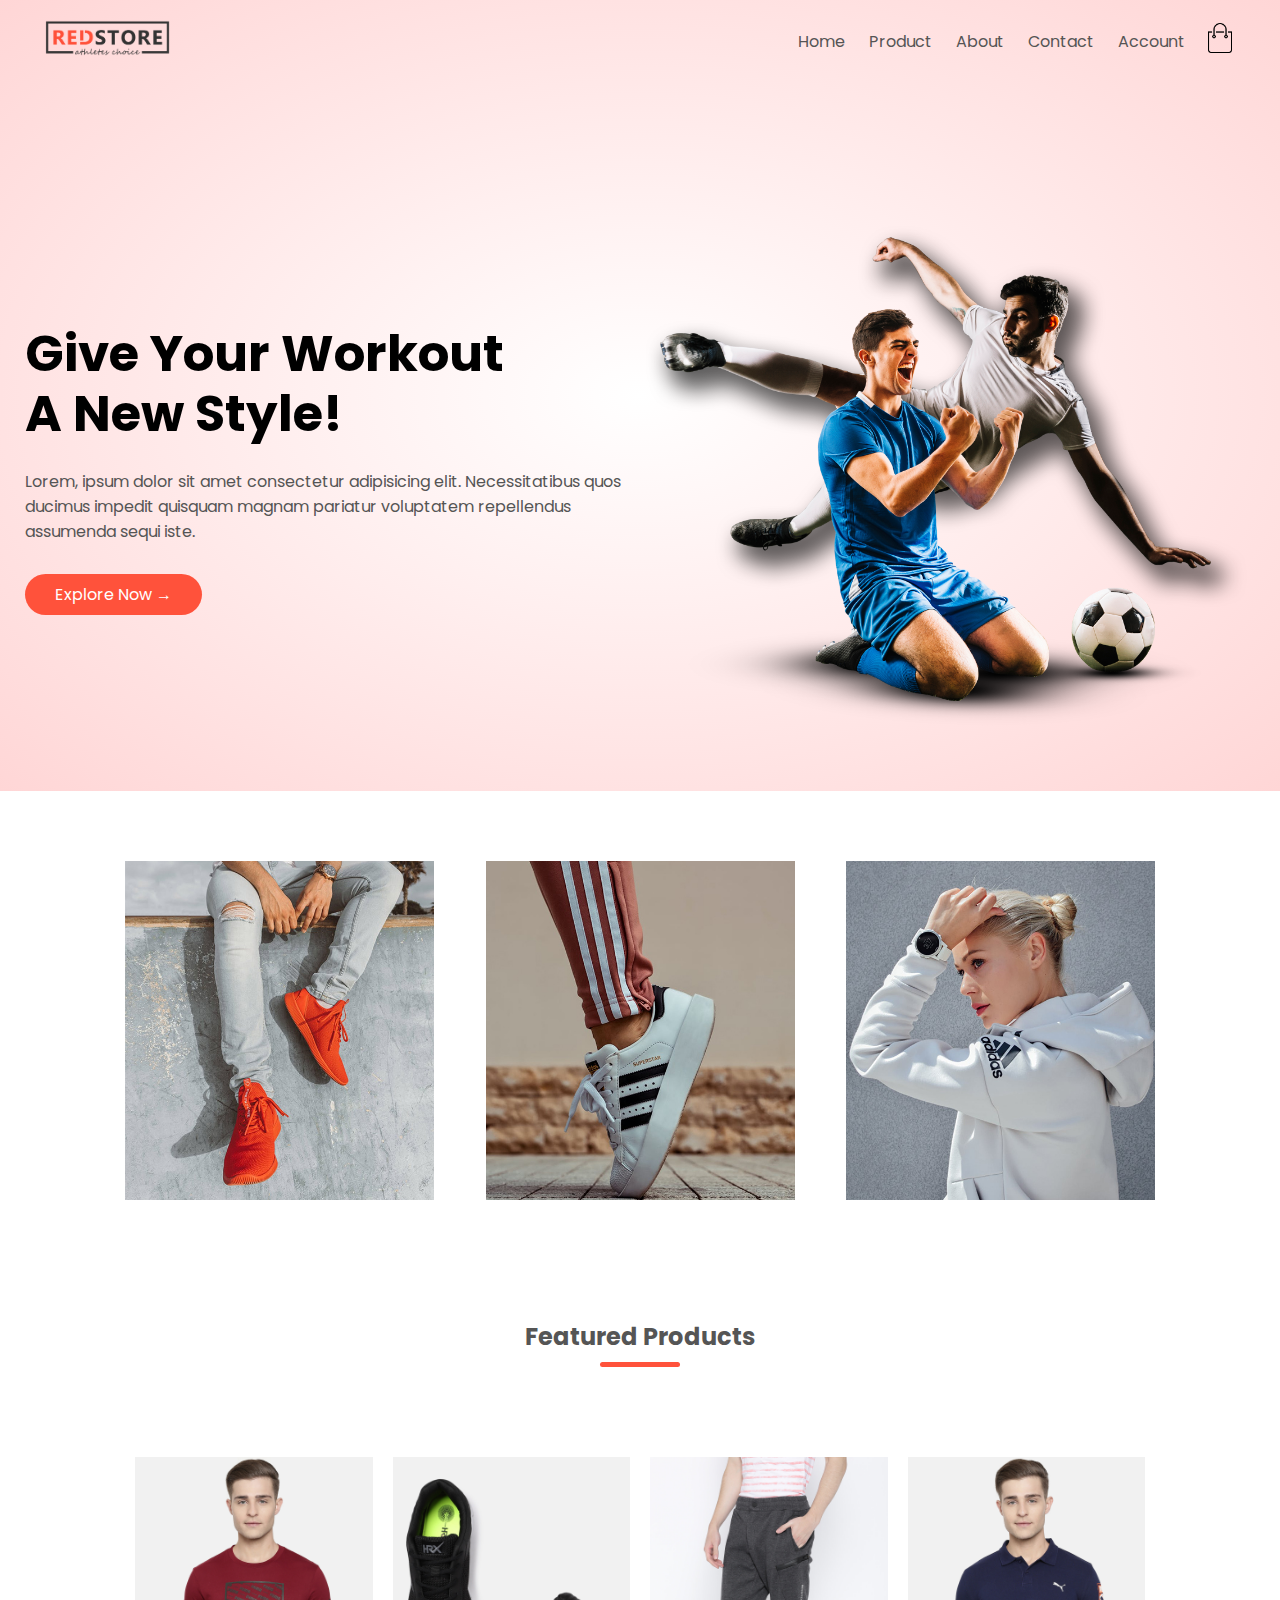
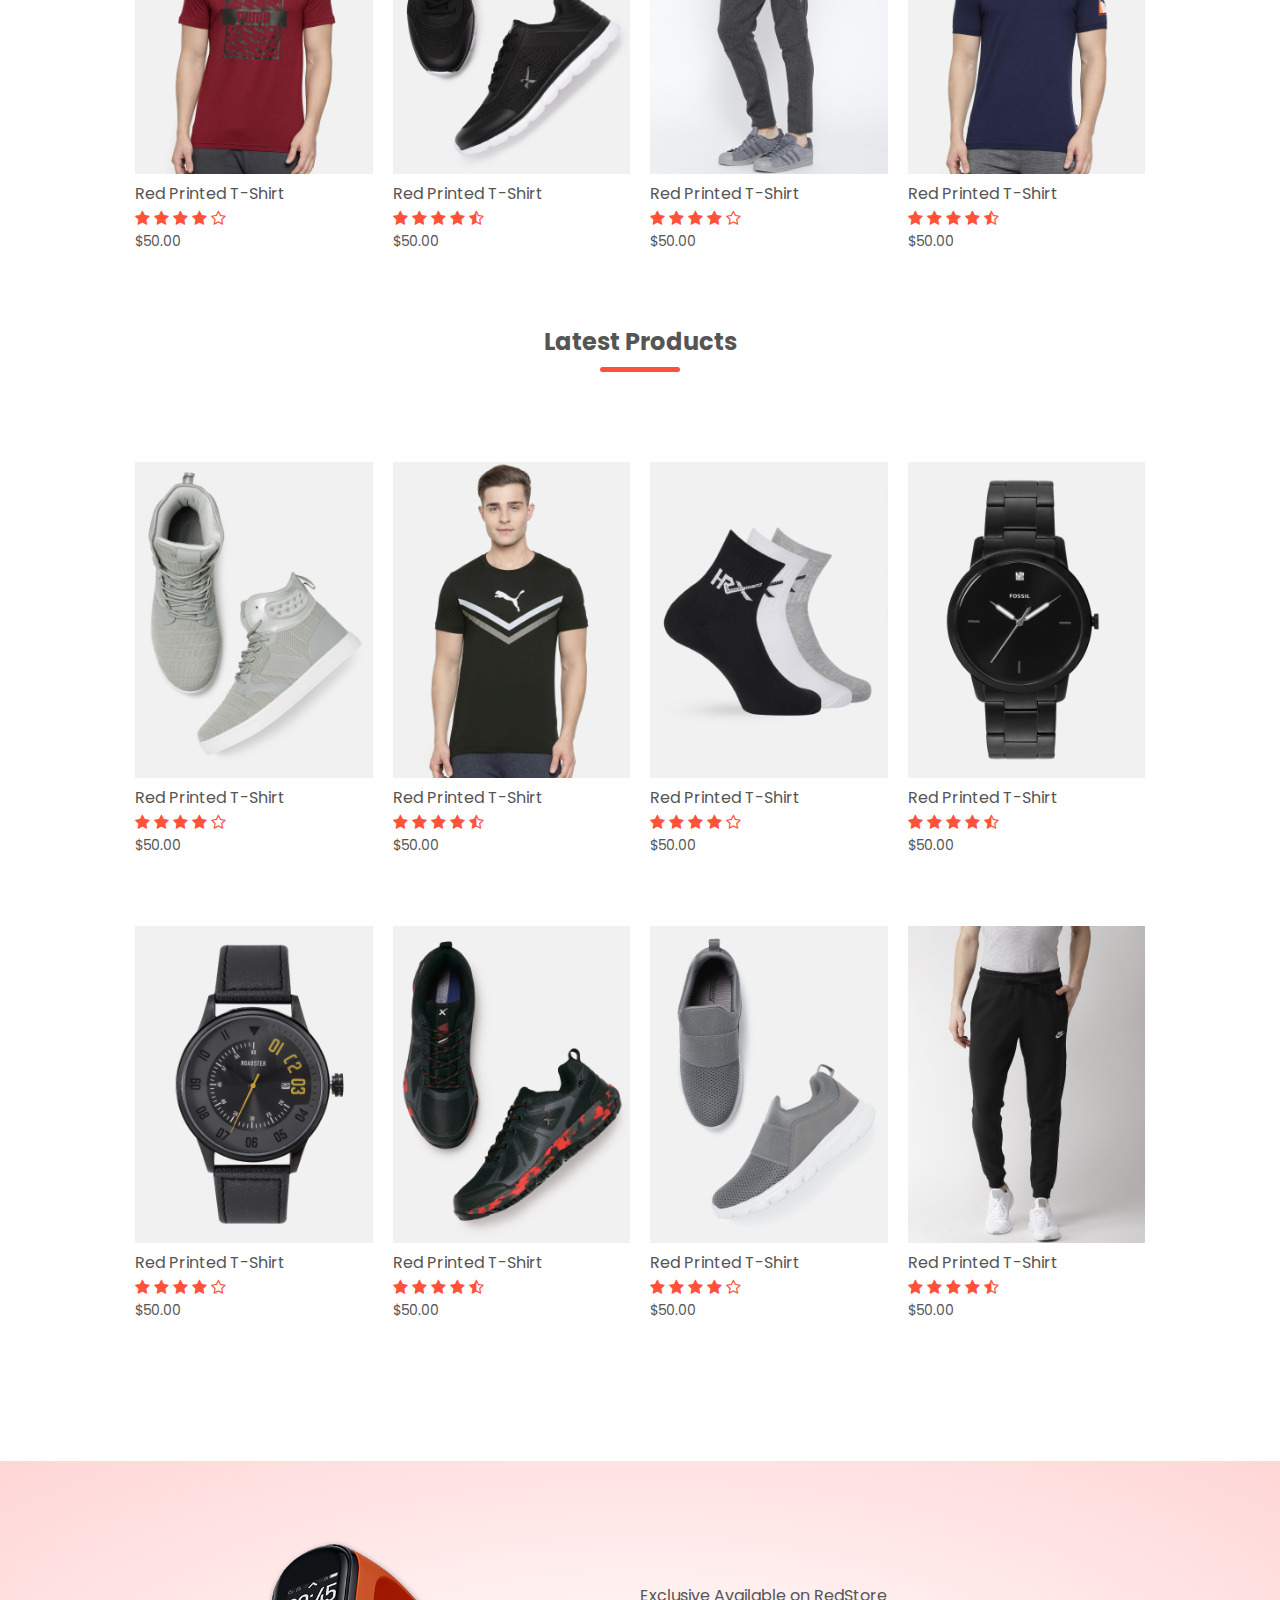
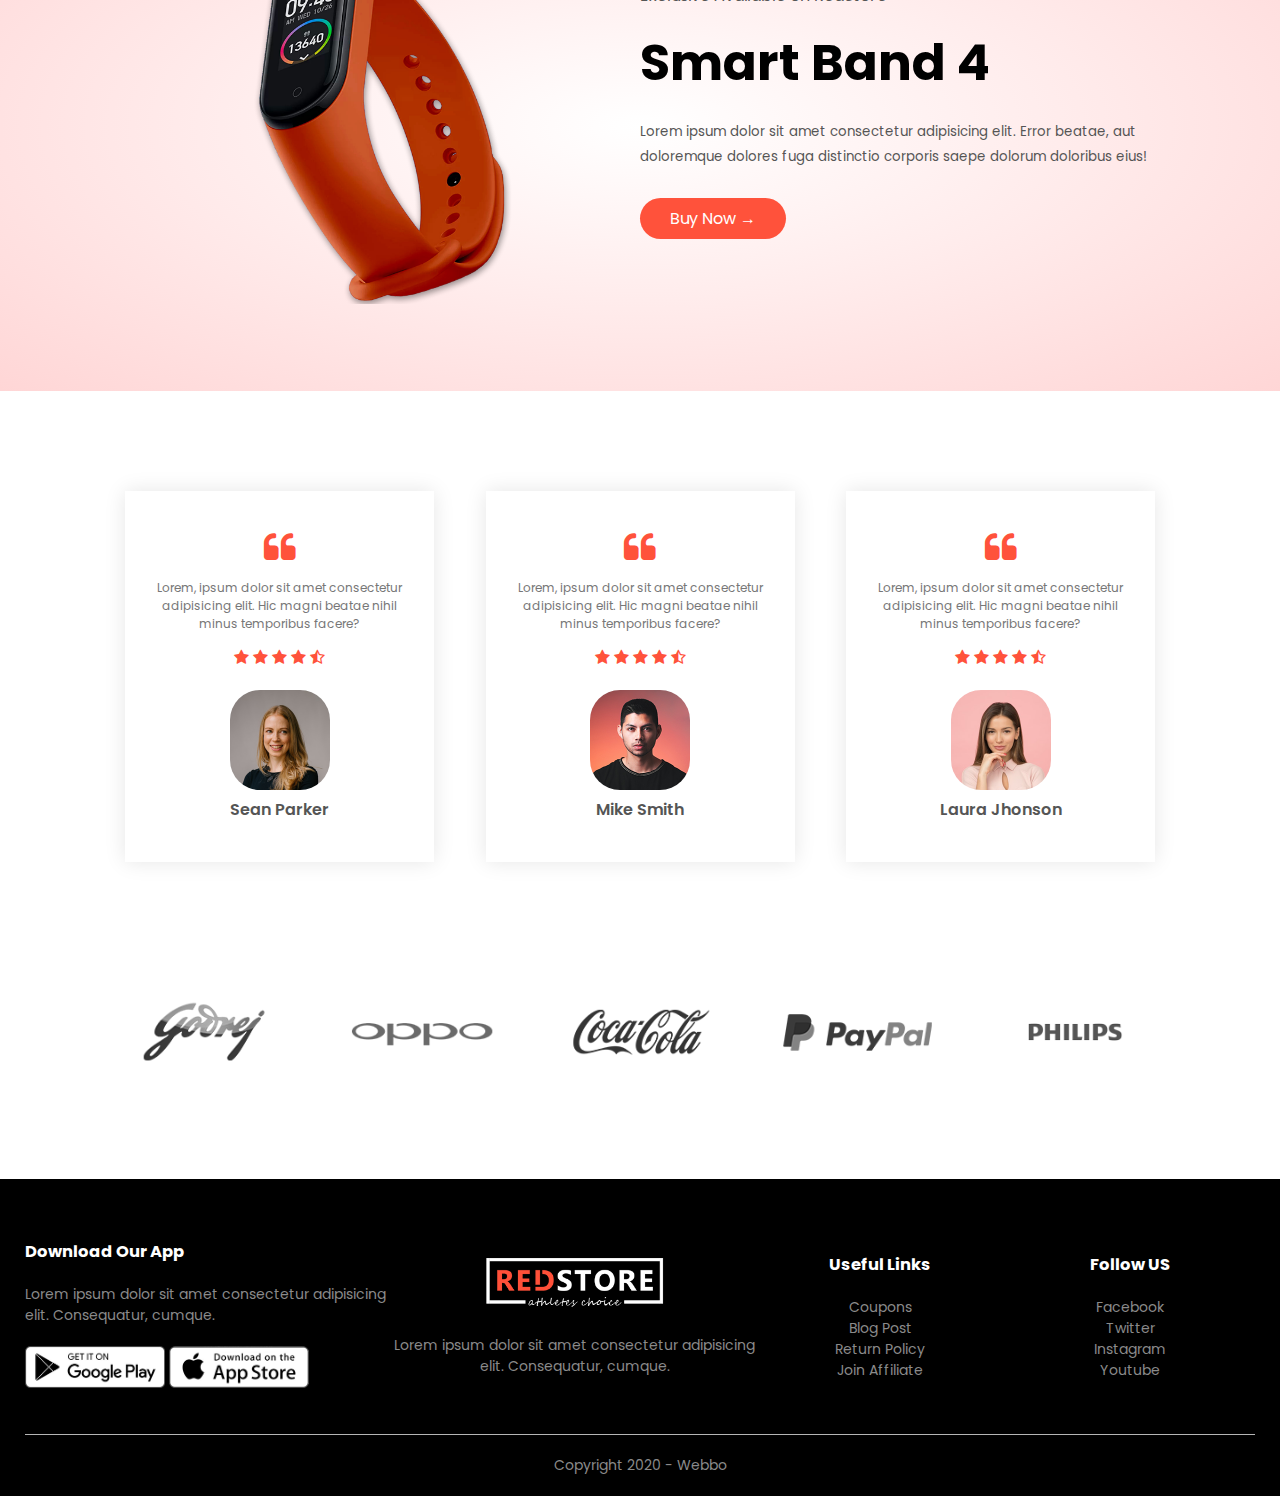
<file: index.html>
<!DOCTYPE html>
<html lang="en">
<head>
    <meta charset="UTF-8">
    <meta http-equiv="X-UA-Compatible" content="IE=edge">
    <meta name="viewport" content="width=device-width, initial-scale=1.0">
    <title>RedStore | Ecommerce Website Design</title>
    <link rel="stylesheet" href="style.css">
    <link rel="preconnect" href="https://fonts.googleapis.com">
<link rel="preconnect" href="https://fonts.gstatic.com" crossorigin>
<link rel="preconnect" href="https://fonts.googleapis.com">
<link rel="preconnect" href="https://fonts.gstatic.com" crossorigin>
<link href="https://fonts.googleapis.com/css2?family=Poppins:wght@300;400;500;600;700&display=swap" rel="stylesheet">
<link rel="stylesheet" href="https://stackpath.bootstrapcdn.com/font-awesome/4.7.0/css/font-awesome.min.css">
</head>
<body>
    <div class="header">

    
    <div class="container">
        
            <div class="navbar">
                <div class="logo">
                  <a href="index.html"> <img src="images/logo.png" width="125px"> </a> 
                </div>
                <nav>
                    <ul id="MenuItems">
                     <li><a href="index.html">Home</a></li>
                     <li><a href="product.html">Product</a></li>
                     <li><a href="">About</a></li>
                     <li><a href="">Contact</a></li>
                     <li><a href="account.html">Account</a></li>
                    </ul>
                </nav>
               <a href="cart.html"> <img src="images/cart.png" alt="" width="30px" height="30px"> </a>
                <img src="images/menu.png" class="menu-icon" onclick="menutoggle()">
            </div>
          
        <div class="row">
            <div class="col-2">
             <h1>Give Your Workout <br> A New Style!</h1>
             <p>Lorem, ipsum dolor sit amet consectetur adipisicing elit. Necessitatibus quos ducimus impedit quisquam magnam pariatur voluptatem repellendus assumenda sequi iste.</p>
             <a href="" class="btn">Explore Now &#8594</a>
            </div>
            <div class="col-2">
             <img src="images/image1.png" alt="">
            </div>
        </div>
    </div>
    
</div> 
<!-- ---------featured categories---------- -->
<div class="categories">
    <div class="small-container">
    <div class="row">
        <div class="col-3">
            <img src="images/category-1.jpg" alt="">
        </div>
        <div class="col-3">
            <img src="images/category-2.jpg" alt="">
        </div>
        <div class="col-3">
            <img src="images/category-3.jpg" alt="">
        </div>
    </div>
</div>
</div>
<!-- ----------featured products------ -->
<div class="small-container">
    <h2 class="title">Featured Products</h2>
    <div class="row">
        <div class="col-4">
           <a href="product -detail.html"> <img src="images/product-1.jpg" alt=""></a>
            <h4>Red Printed T-Shirt</h4>
            <div class="rating">
              <i class="fa fa-star"></i>
              <i class="fa fa-star"></i>
              <i class="fa fa-star"></i>
              <i class="fa fa-star"></i>
              <i class="fa fa-star-o"></i>
            </div>
            <p>$50.00</p>
        </div>
        <div class="col-4">
            <img src="images/product-2.jpg" alt="">
            <h4>Red Printed T-Shirt</h4>
            <div class="rating">
              <i class="fa fa-star"></i>
              <i class="fa fa-star"></i>
              <i class="fa fa-star"></i>
              <i class="fa fa-star"></i>
              <i class="fa fa-star-half-o"></i>
            </div>
            <p>$50.00</p>
        </div>
        <div class="col-4">
            <img src="images/product-3.jpg" alt="">
            <h4>Red Printed T-Shirt</h4>
            <div class="rating">
              <i class="fa fa-star"></i>
              <i class="fa fa-star"></i>
              <i class="fa fa-star"></i>
              <i class="fa fa-star"></i>
              <i class="fa fa-star-o"></i>
            </div>
            <p>$50.00</p>
        </div>
        <div class="col-4">
            <img src="images/product-4.jpg" alt="">
            <h4>Red Printed T-Shirt</h4>
            <div class="rating">
              <i class="fa fa-star"></i>
              <i class="fa fa-star"></i>
              <i class="fa fa-star"></i>
              <i class="fa fa-star"></i>
              <i class="fa fa-star-half-o"></i>
            </div>
            <p>$50.00</p>
        </div>
    </div>

    <h2 class="title">Latest Products</h2>
    <div class="row">
        <div class="col-4">
            <img src="images/product-5.jpg" alt="">
            <h4>Red Printed T-Shirt</h4>
            <div class="rating">
              <i class="fa fa-star"></i>
              <i class="fa fa-star"></i>
              <i class="fa fa-star"></i>
              <i class="fa fa-star"></i>
              <i class="fa fa-star-o"></i>
            </div>
            <p>$50.00</p>
        </div>
        <div class="col-4">
            <img src="images/product-6.jpg" alt="">
            <h4>Red Printed T-Shirt</h4>
            <div class="rating">
              <i class="fa fa-star"></i>
              <i class="fa fa-star"></i>
              <i class="fa fa-star"></i>
              <i class="fa fa-star"></i>
              <i class="fa fa-star-half-o"></i>
            </div>
            <p>$50.00</p>
        </div>
        <div class="col-4">
            <img src="images/product-7.jpg" alt="">
            <h4>Red Printed T-Shirt</h4>
            <div class="rating">
              <i class="fa fa-star"></i>
              <i class="fa fa-star"></i>
              <i class="fa fa-star"></i>
              <i class="fa fa-star"></i>
              <i class="fa fa-star-o"></i>
            </div>
            <p>$50.00</p>
        </div>
        <div class="col-4">
            <img src="images/product-8.jpg" alt="">
            <h4>Red Printed T-Shirt</h4>
            <div class="rating">
              <i class="fa fa-star"></i>
              <i class="fa fa-star"></i>
              <i class="fa fa-star"></i>
              <i class="fa fa-star"></i>
              <i class="fa fa-star-half-o"></i>
            </div>
            <p>$50.00</p>
        </div>
    </div>

    <div class="row">
        <div class="col-4">
            <img src="images/product-9.jpg" alt="">
            <h4>Red Printed T-Shirt</h4>
            <div class="rating">
              <i class="fa fa-star"></i>
              <i class="fa fa-star"></i>
              <i class="fa fa-star"></i>
              <i class="fa fa-star"></i>
              <i class="fa fa-star-o"></i>
            </div>
            <p>$50.00</p>
        </div>
        <div class="col-4">
            <img src="images/product-10.jpg" alt="">
            <h4>Red Printed T-Shirt</h4>
            <div class="rating">
              <i class="fa fa-star"></i>
              <i class="fa fa-star"></i>
              <i class="fa fa-star"></i>
              <i class="fa fa-star"></i>
              <i class="fa fa-star-half-o"></i>
            </div>
            <p>$50.00</p>
        </div>
        <div class="col-4">
            <img src="images/product-11.jpg" alt="">
            <h4>Red Printed T-Shirt</h4>
            <div class="rating">
              <i class="fa fa-star"></i>
              <i class="fa fa-star"></i>
              <i class="fa fa-star"></i>
              <i class="fa fa-star"></i>
              <i class="fa fa-star-o"></i>
            </div>
            <p>$50.00</p>
        </div>
        <div class="col-4">
            <img src="images/product-12.jpg" alt="">
            <h4>Red Printed T-Shirt</h4>
            <div class="rating">
              <i class="fa fa-star"></i>
              <i class="fa fa-star"></i>
              <i class="fa fa-star"></i>
              <i class="fa fa-star"></i>
              <i class="fa fa-star-half-o"></i>
            </div>
            <p>$50.00</p>
        </div>
    </div>
</div>
<!-- -----------offer------- -->
<div class="offer">
    <div class="small-container">
        <div class="row">
            <div class="col-2">
                <img src="images/exclusive.png" alt="" class="offer-img">
            </div>
            <div class="col-2">
                <p>Exclusive Available on RedStore</p>
                <h1>Smart Band 4</h1>
                <small>Lorem ipsum dolor sit amet consectetur adipisicing elit. Error beatae, aut doloremque dolores fuga distinctio corporis saepe dolorum doloribus eius!</small>
             <a href="" class="btn">Buy Now &#8594</a>
            </div>
        </div>
    </div>
</div>





<!-- -------testimonials---- -->
<div class="testimonials">
    <div class="small-container">
      <div class="row">
          <div class="col-3">
            <i class="fa fa-quote-left"></i>
              <p>Lorem, ipsum dolor sit amet consectetur adipisicing elit. Hic magni beatae nihil minus temporibus facere?</p>
              <div class="rating">
                <i class="fa fa-star"></i>
                <i class="fa fa-star"></i>
                <i class="fa fa-star"></i>
                <i class="fa fa-star"></i>
                <i class="fa fa-star-half-o"></i>
              </div>
              <img src="images/user-1.png" alt="">
              <h3>Sean Parker</h3>

          </div>

          <div class="col-3">
            <i class="fa fa-quote-left"></i>
              <p>Lorem, ipsum dolor sit amet consectetur adipisicing elit. Hic magni beatae nihil minus temporibus facere?</p>
              <div class="rating">
                <i class="fa fa-star"></i>
                <i class="fa fa-star"></i>
                <i class="fa fa-star"></i>
                <i class="fa fa-star"></i>
                <i class="fa fa-star-half-o"></i>
              </div>
              <img src="images/user-2.png" alt="">
              <h3>Mike Smith</h3>

          </div>

          <div class="col-3">
            <i class="fa fa-quote-left"></i>
            
              <p>Lorem, ipsum dolor sit amet consectetur adipisicing elit. Hic magni beatae nihil minus temporibus facere?</p>
              <div class="rating">
                <i class="fa fa-star"></i>
                <i class="fa fa-star"></i>
                <i class="fa fa-star"></i>
                <i class="fa fa-star"></i>
                <i class="fa fa-star-half-o"></i>
              </div>
              <img src="images/user-3.png" alt="">
              <h3>Laura Jhonson</h3>

          </div>
      </div>  
    </div>
</div>
<!-- ---------brands---------- -->
<div class="brands">
    <div class="small-container">
        <div class="row">
            <div class="col-5">
                <img src="images/logo-godrej.png" alt="">
            </div>
            <div class="col-5">
                <img src="images/logo-oppo.png" alt="">
            </div>
            <div class="col-5">
                <img src="images/logo-coca-cola.png" alt="">
            </div>
            <div class="col-5">
                <img src="images/logo-paypal.png" alt="">
            </div>
            <div class="col-5">
                <img src="images/logo-philips.png" alt="">
            </div>
        </div>
    </div>
</div>
<!-- -------footer------- -->
<div class="footer">
    <div class="container">
        <div class="row">
            <div class="footer-col-1">
                <h3>Download Our App</h3>
                <p>Lorem ipsum dolor sit amet consectetur adipisicing elit. Consequatur, cumque. </p>
                <div class="app-logo">
                    <img src="images/play-store.png" alt="">
                    <img src="images/app-store.png" alt="">
                </div>
            </div>
            <div class="footer-col-2">
                <img src="images/logo-white.png" alt="">
                <p>Lorem ipsum dolor sit amet consectetur adipisicing elit. Consequatur, cumque. </p>
            </div>
            <div class="footer-col-3">
                <h3>Useful Links</h3>
                <ul>
                    <li>Coupons</li>
                    <li>Blog Post</li>
                    <li>Return Policy</li>
                    <li>Join Affiliate</li>
                </ul>
            </div>
            <div class="footer-col-4">
                <h3>Follow US</h3>
                <ul>
                    <li>Facebook</li>
                    <li>Twitter</li>
                    <li>Instagram</li>
                    <li>Youtube</li>
                </ul>
            </div>
        </div>
        <hr>
        <p class="copyright">Copyright 2020 - Webbo</p>
    </div>
</div>
<!-- ----------js for toggle menu----- -->
<script>
    var MenuItems = document.getElementById("MenuItems");
    MenuItems.style.maxHeight ="0px";

    function menutoggle(){
        if (MenuItems.style.maxHeight=="0px")
        {
            MenuItems.style.maxHeight ="200px";
        }
        else
        {
            MenuItems.style.maxHeight ="0px";
        }
    }
</script>
</body>
</html>
</file>
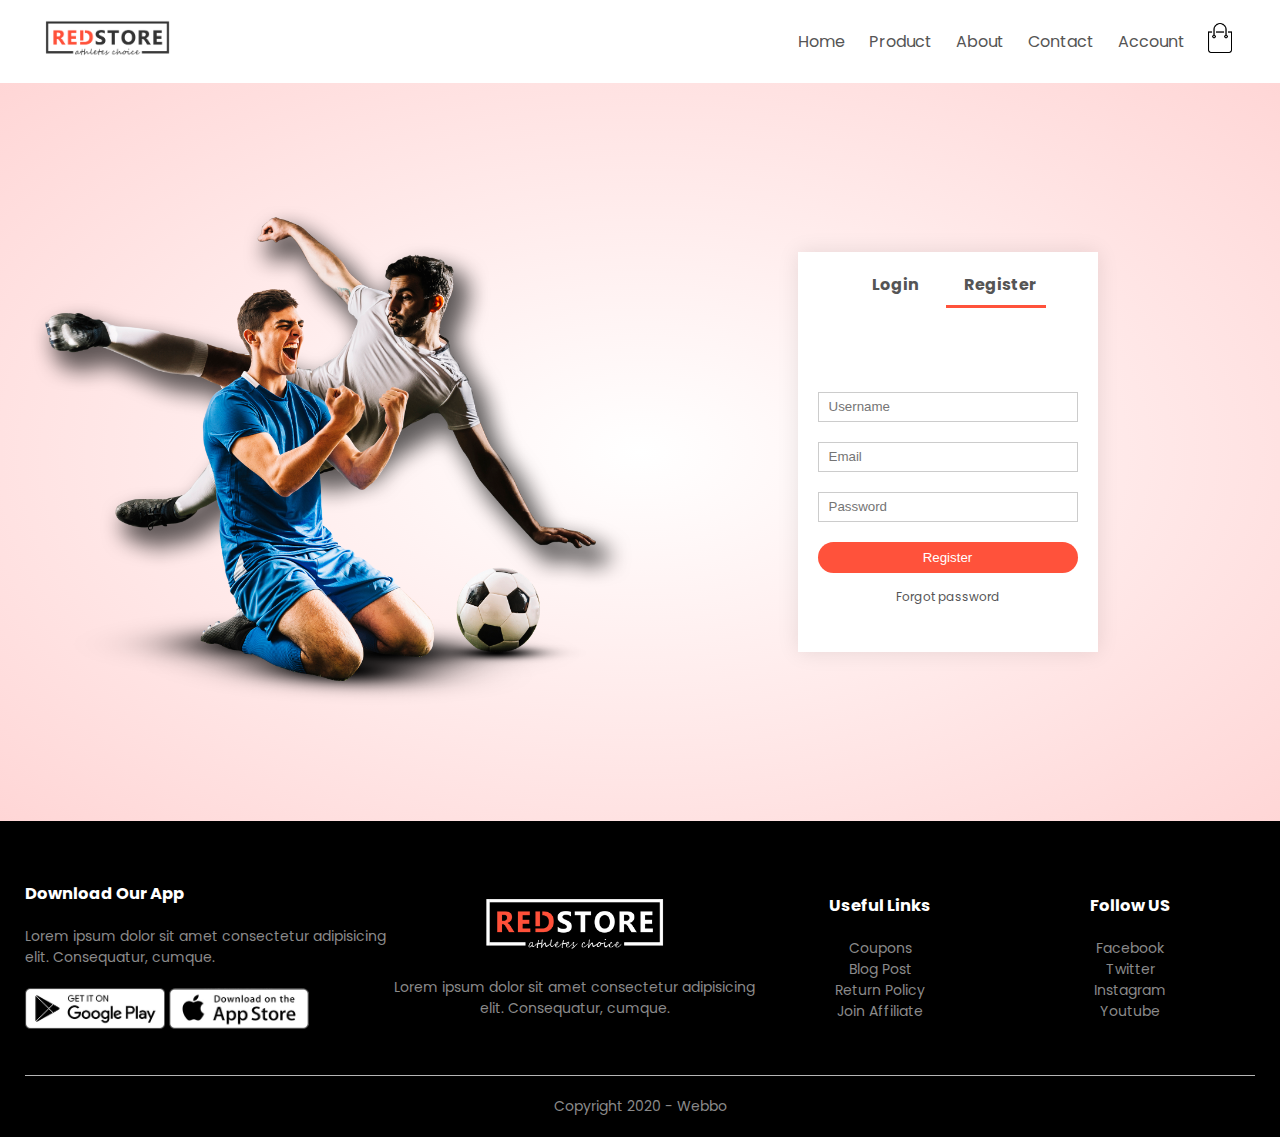
<file: account.html>
<!DOCTYPE html>
<html lang="en">
<head>
    <meta charset="UTF-8">
    <meta http-equiv="X-UA-Compatible" content="IE=edge">
    <meta name="viewport" content="width=device-width, initial-scale=1.0">
    <title>RedStore | Ecommerce Website Design</title>
    <link rel="stylesheet" href="style.css">
    <link rel="preconnect" href="https://fonts.googleapis.com">
<link rel="preconnect" href="https://fonts.gstatic.com" crossorigin>
<link rel="preconnect" href="https://fonts.googleapis.com">
<link rel="preconnect" href="https://fonts.gstatic.com" crossorigin>
<link href="https://fonts.googleapis.com/css2?family=Poppins:wght@300;400;500;600;700&display=swap" rel="stylesheet">
<link rel="stylesheet" href="https://stackpath.bootstrapcdn.com/font-awesome/4.7.0/css/font-awesome.min.css">
</head>
<body>
   
    <div class="container">
        <div class="navbar">
            <div class="logo">
              <a href="index.html"> <img src="images/logo.png" width="125px"> </a> 
            </div>
            <nav>
                <ul id="MenuItems">
                 <li><a href="index.html">Home</a></li>
                 <li><a href="product.html">Product</a></li>
                 <li><a href="">About</a></li>
                 <li><a href="">Contact</a></li>
                 <li><a href="account.html">Account</a></li>
                </ul>
            </nav>
           <a href="cart.html"> <img src="images/cart.png" alt="" width="30px" height="30px"> </a>
            <img src="images/menu.png" class="menu-icon" onclick="menutoggle()">
        </div>
      </div> 

     

<!-- --------account page --------- -->
<div class="account-page">
    <div class="container">
        <div class="row">
            <div class="col-2">
                <img src="images/image1.png" width="100%">
            </div>

            <div class="col-2">
                <div class="form-container">
                    <div class="form-btn">
                        <span onclick="login()">Login</span>
                        <span onclick="register()">Register</span>
                        <hr id="Indicator">
                    </div>
                    <form id="LoginForm">
                        <input type="text" placeholder="Username">
                        <input type="password" placeholder="Password">
                        <button type="submit" class="btn">Login</button>
                        <a href="">Forgot password</a>
                    </form>

                    <form id="RegForm">
                        <input type="text" placeholder="Username">
                        <input type="email" placeholder="Email">
                        <input type="password" placeholder="Password">
                        <button type="submit" class="btn">Register</button>
                        <a href="">Forgot password</a>
                    </form>
                </div>
            </div>
        </div>
    </div>
</div>




<!-- -------footer------- -->
<div class="footer">
    <div class="container">
        <div class="row">
            <div class="footer-col-1">
                <h3>Download Our App</h3>
                <p>Lorem ipsum dolor sit amet consectetur adipisicing elit. Consequatur, cumque. </p>
                <div class="app-logo">
                    <img src="images/play-store.png" alt="">
                    <img src="images/app-store.png" alt="">
                </div>
            </div>
            <div class="footer-col-2">
                <img src="images/logo-white.png" alt="">
                <p>Lorem ipsum dolor sit amet consectetur adipisicing elit. Consequatur, cumque. </p>
            </div>
            <div class="footer-col-3">
                <h3>Useful Links</h3>
                <ul>
                    <li>Coupons</li>
                    <li>Blog Post</li>
                    <li>Return Policy</li>
                    <li>Join Affiliate</li>
                </ul>
            </div>
            <div class="footer-col-4">
                <h3>Follow US</h3>
                <ul>
                    <li>Facebook</li>
                    <li>Twitter</li>
                    <li>Instagram</li>
                    <li>Youtube</li>
                </ul>
            </div>
        </div>
        <hr>
        <p class="copyright">Copyright 2020 - Webbo</p>
    </div>
</div>
<!-- ----------js for toggle menu----- -->
<script>
    var MenuItems = document.getElementById("MenuItems");
    MenuItems.style.maxHeight ="0px";

    function menutoggle(){
        if (MenuItems.style.maxHeight=="0px")
        {
            MenuItems.style.maxHeight ="200px";
        }
        else
        {
            MenuItems.style.maxHeight ="0px";
        }
    }
</script>

<!-- ----------js for toggle form--------- -->
<script>
    var LoginForm = document.getElementById("LoginForm");
    var RegForm = document.getElementById("RegForm");
    var Indicator = document.getElementById("Indicator");

    function register(){
        RegForm.style.transform = "translateX(0px)";
        LoginForm.style.transform = "translateX(0px)";
        Indicator.style.transform = "translateX(100px)";

    }
    function login(){
        RegForm.style.transform = "translateX(300px)";
        LoginForm.style.transform = "translateX(300px)";
        Indicator.style.transform = "translateX(0px)";

    }



</script>

</body>
</html>
</file>
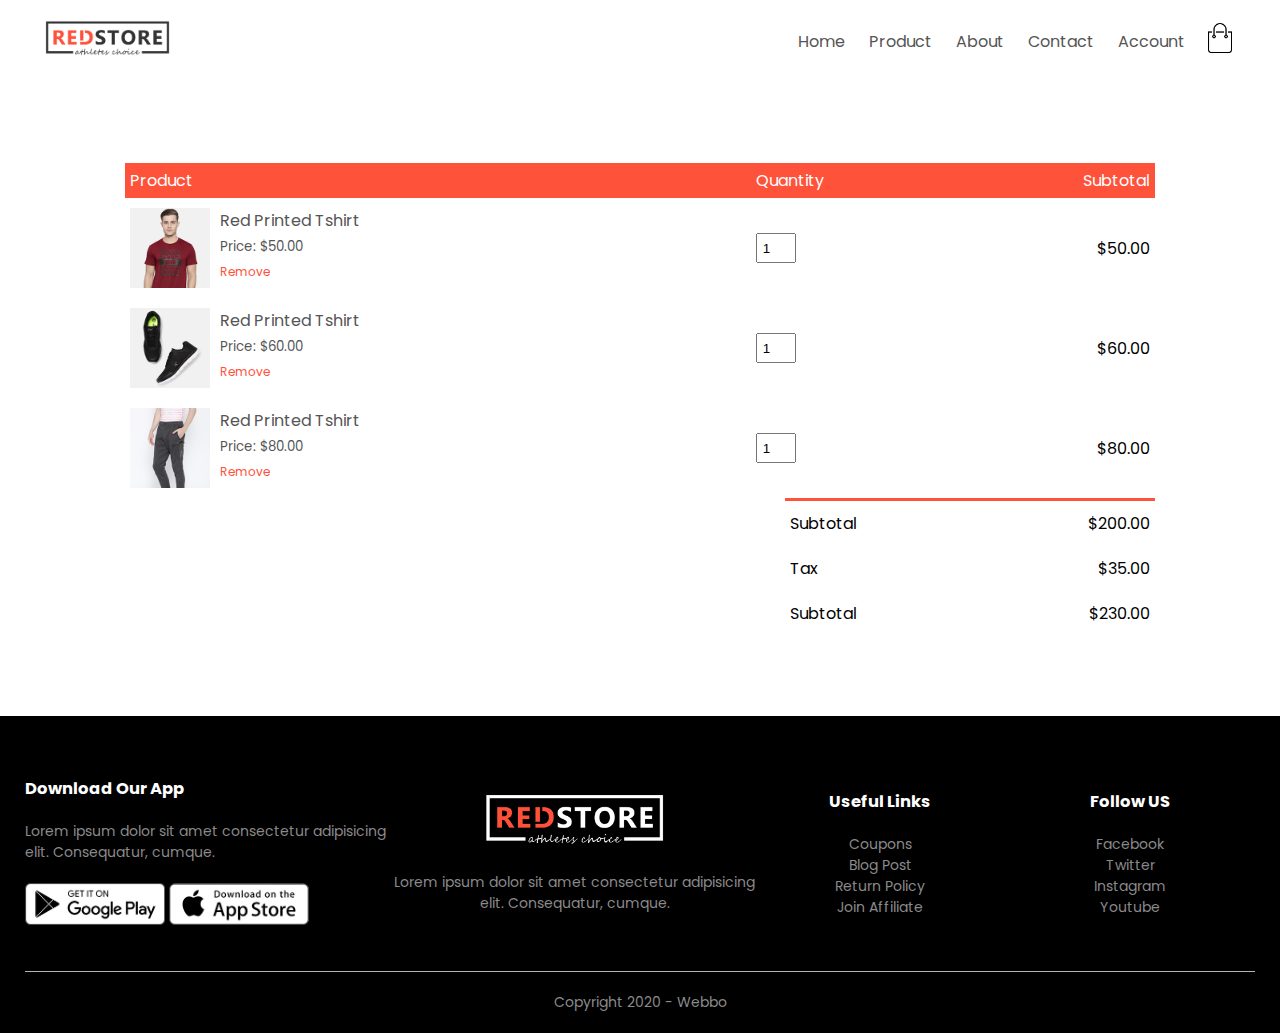
<file: cart.html>
<!DOCTYPE html>
<html lang="en">
<head>
    <meta charset="UTF-8">
    <meta http-equiv="X-UA-Compatible" content="IE=edge">
    <meta name="viewport" content="width=device-width, initial-scale=1.0">
    <title>RedStore | Ecommerce Website Design</title>
    <link rel="stylesheet" href="style.css">
    <link rel="preconnect" href="https://fonts.googleapis.com">
<link rel="preconnect" href="https://fonts.gstatic.com" crossorigin>
<link rel="preconnect" href="https://fonts.googleapis.com">
<link rel="preconnect" href="https://fonts.gstatic.com" crossorigin>
<link href="https://fonts.googleapis.com/css2?family=Poppins:wght@300;400;500;600;700&display=swap" rel="stylesheet">
<link rel="stylesheet" href="https://stackpath.bootstrapcdn.com/font-awesome/4.7.0/css/font-awesome.min.css">
</head>
<body>
   
    <div class="container">
        <div class="navbar">
            <div class="logo">
              <a href="index.html"> <img src="images/logo.png" width="125px"> </a> 
            </div>
            <nav>
                <ul id="MenuItems">
                 <li><a href="index.html">Home</a></li>
                 <li><a href="product.html">Product</a></li>
                 <li><a href="">About</a></li>
                 <li><a href="">Contact</a></li>
                 <li><a href="account.html">Account</a></li>
                </ul>
            </nav>
           <a href="cart.html"> <img src="images/cart.png" alt="" width="30px" height="30px"> </a>
            <img src="images/menu.png" class="menu-icon" onclick="menutoggle()">
        </div>
      </div> 

     

<!-- ------cart items detail--- -->

<div class="small-container cart-page">


        <table>

         <tr>
             <th>Product</th>
             <th>Quantity</th>
             <th>Subtotal</th>
         </tr>
         <tr>
             <td>
                 <div class="cart-info">
                     <img src="images/buy-1.jpg" alt="">
                     <div>
                         <p>Red Printed Tshirt</p>
                         <small>Price: $50.00</small>
                         <br>
                         <a href="">Remove</a>
                     </div>
                 </div>
             </td>
             <td><input type="number" value="1"></td>
             <td>$50.00</td>
         </tr>

         <tr>
            <td>
                <div class="cart-info">
                    <img src="images/buy-2.jpg" alt="">
                    <div>
                        <p>Red Printed Tshirt</p>
                        <small>Price: $60.00</small>
                        <br>
                        <a href="">Remove</a>
                    </div>
                </div>
            </td>
            <td><input type="number" value="1"></td>
            <td>$60.00</td>
        </tr>

        <tr>
            <td>
                <div class="cart-info">
                    <img src="images/buy-3.jpg" alt="">
                    <div>
                        <p>Red Printed Tshirt</p>
                        <small>Price: $80.00</small>
                        <br>
                        <a href="">Remove</a>
                    </div>
                </div>
            </td>
            <td><input type="number" value="1"></td>
            <td>$80.00</td>
        </tr>


        </table>

        <div class="total-price">
            <table>
                <tr>
                    <td>Subtotal</td>
                    <td>$200.00</td>
                </tr>
               <tr>
                    <td>Tax</td>
                    <td>$35.00</td>
                </tr>
                <tr>
                    <td>Subtotal</td>
                    <td>$230.00</td>
                </tr>
            </table>
        </div>


</div>


<!-- -------footer------- -->
<div class="footer">
    <div class="container">
        <div class="row">
            <div class="footer-col-1">
                <h3>Download Our App</h3>
                <p>Lorem ipsum dolor sit amet consectetur adipisicing elit. Consequatur, cumque. </p>
                <div class="app-logo">
                    <img src="images/play-store.png" alt="">
                    <img src="images/app-store.png" alt="">
                </div>
            </div>
            <div class="footer-col-2">
                <img src="images/logo-white.png" alt="">
                <p>Lorem ipsum dolor sit amet consectetur adipisicing elit. Consequatur, cumque. </p>
            </div>
            <div class="footer-col-3">
                <h3>Useful Links</h3>
                <ul>
                    <li>Coupons</li>
                    <li>Blog Post</li>
                    <li>Return Policy</li>
                    <li>Join Affiliate</li>
                </ul>
            </div>
            <div class="footer-col-4">
                <h3>Follow US</h3>
                <ul>
                    <li>Facebook</li>
                    <li>Twitter</li>
                    <li>Instagram</li>
                    <li>Youtube</li>
                </ul>
            </div>
        </div>
        <hr>
        <p class="copyright">Copyright 2020 - Webbo</p>
    </div>
</div>
<!-- ----------js for toggle menu----- -->
<script>
    var MenuItems = document.getElementById("MenuItems");
    MenuItems.style.maxHeight ="0px";

    function menutoggle(){
        if (MenuItems.style.maxHeight=="0px")
        {
            MenuItems.style.maxHeight ="200px";
        }
        else
        {
            MenuItems.style.maxHeight ="0px";
        }
    }
</script>


</body>
</html>
</file>
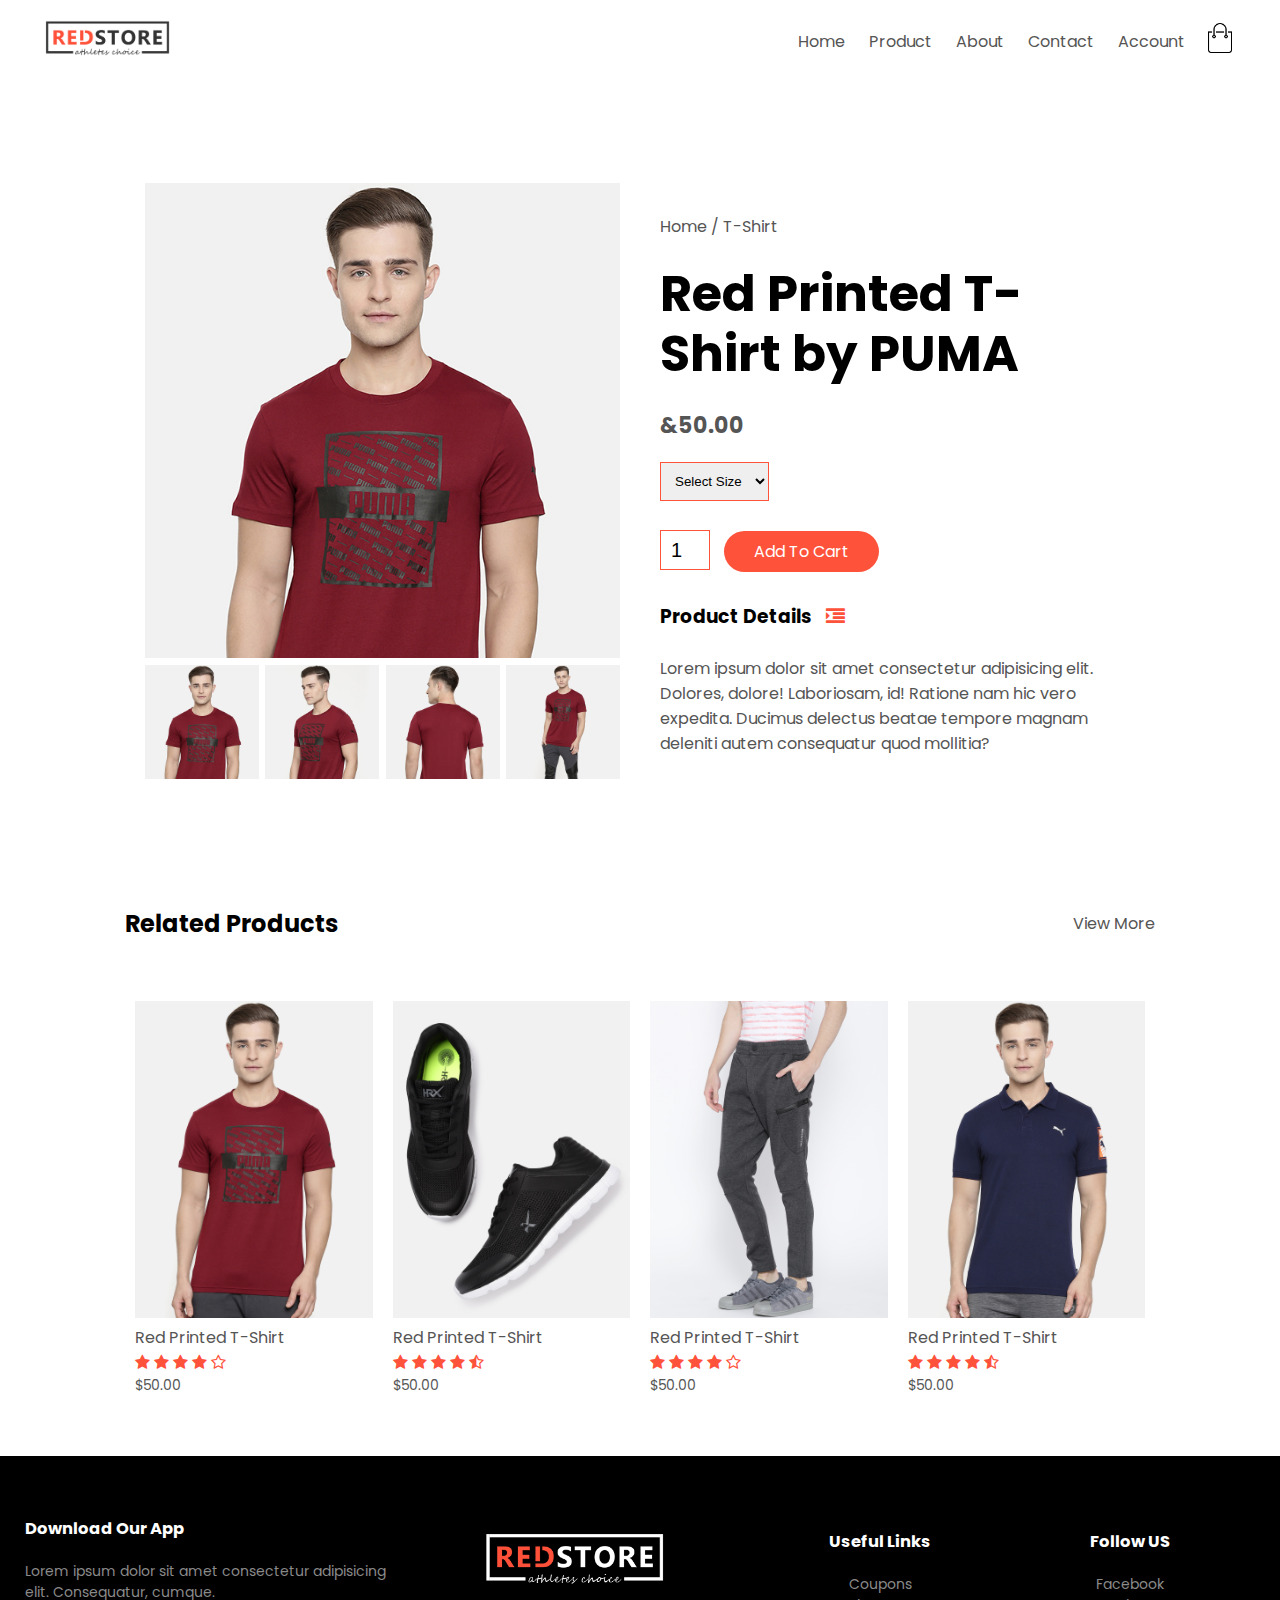
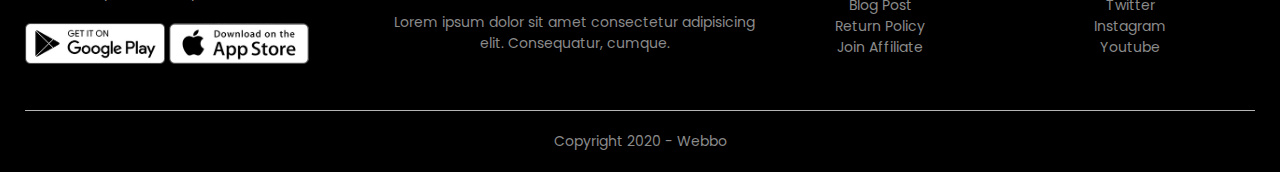
<file: product -detail.html>
<!DOCTYPE html>
<html lang="en">
<head>
    <meta charset="UTF-8">
    <meta http-equiv="X-UA-Compatible" content="IE=edge">
    <meta name="viewport" content="width=device-width, initial-scale=1.0">
    <title>RedStore | Ecommerce Website Design</title>
    <link rel="stylesheet" href="style.css">
    <link rel="preconnect" href="https://fonts.googleapis.com">
<link rel="preconnect" href="https://fonts.gstatic.com" crossorigin>
<link rel="preconnect" href="https://fonts.googleapis.com">
<link rel="preconnect" href="https://fonts.gstatic.com" crossorigin>
<link href="https://fonts.googleapis.com/css2?family=Poppins:wght@300;400;500;600;700&display=swap" rel="stylesheet">
<link rel="stylesheet" href="https://stackpath.bootstrapcdn.com/font-awesome/4.7.0/css/font-awesome.min.css">
</head>
<body>
   
    <div class="container">
        <div class="navbar">
            <div class="logo">
              <a href="index.html"> <img src="images/logo.png" width="125px"> </a> 
            </div>
            <nav>
                <ul id="MenuItems">
                 <li><a href="index.html">Home</a></li>
                 <li><a href="product.html">Product</a></li>
                 <li><a href="">About</a></li>
                 <li><a href="">Contact</a></li>
                 <li><a href="account.html">Account</a></li>
                </ul>
            </nav>
           <a href="cart.html"> <img src="images/cart.png" alt="" width="30px" height="30px"> </a>
            <img src="images/menu.png" class="menu-icon" onclick="menutoggle()">
        </div>
      </div> 

      <!-- -------single product details---- -->



      <div class="small-container single-product">
          <div class="row">
              <div class="col-2">
                  <img src="images/gallery-1.jpg" width="100%" id="ProductImg">
            <div class="small-img-row">
              
              
                <div class="small-img-col">
                   <img src="images/gallery-1.jpg" alt="" class="small-img">
                </div>
               <div class="small-img-col">
                <img src="images/gallery-2.jpg" alt="" class="small-img">
            </div>
            <div class="small-img-col">
                <img src="images/gallery-3.jpg" alt="" class="small-img">
            </div>
            <div class="small-img-col">
                <img src="images/gallery-4.jpg" alt="" class="small-img">
            </div>
        </div>


 </div>
              <div class="col-2">
                  <p>Home / T-Shirt</p>
                  <h1>Red Printed T-Shirt by PUMA</h1>
                  <h4>&50.00</h4>
                  <select>
                      <option>Select Size</option>
                      <option>XXL</option>
                      <option>XL</option>
                      <option>Large</option>
                      <option>Medium</option>
                      <option>Small</option>
                  </select>
                  <input type="number" value="1">
                  <a href="" class="btn">Add To Cart</a>

                  <h3>Product Details <i class="fa fa-indent"></i></h3>
                  <br>
                  <p>Lorem ipsum dolor sit amet consectetur adipisicing elit. Dolores, dolore! Laboriosam, id! Ratione nam hic vero expedita. Ducimus delectus beatae tempore magnam deleniti autem consequatur quod mollitia?

                  </p>
              </div>
          </div>
      </div>
<!-- ----------title-------- -->
<div class="small-container">
   <div class="row row-2">
       <h2>Related Products</h2>
       <p>View More</p>
   </div>
</div>

<div class="small-container">
  
    <div class="row">
        <div class="col-4">
            <img src="images/product-1.jpg" alt="">
            <h4>Red Printed T-Shirt</h4>
            <div class="rating">
              <i class="fa fa-star"></i>
              <i class="fa fa-star"></i>
              <i class="fa fa-star"></i>
              <i class="fa fa-star"></i>
              <i class="fa fa-star-o"></i>
            </div>
            <p>$50.00</p>
        </div>
        <div class="col-4">
            <img src="images/product-2.jpg" alt="">
            <h4>Red Printed T-Shirt</h4>
            <div class="rating">
              <i class="fa fa-star"></i>
              <i class="fa fa-star"></i>
              <i class="fa fa-star"></i>
              <i class="fa fa-star"></i>
              <i class="fa fa-star-half-o"></i>
            </div>
            <p>$50.00</p>
        </div>
        <div class="col-4">
            <img src="images/product-3.jpg" alt="">
            <h4>Red Printed T-Shirt</h4>
            <div class="rating">
              <i class="fa fa-star"></i>
              <i class="fa fa-star"></i>
              <i class="fa fa-star"></i>
              <i class="fa fa-star"></i>
              <i class="fa fa-star-o"></i>
            </div>
            <p>$50.00</p>
        </div>
        <div class="col-4">
            <img src="images/product-4.jpg" alt="">
            <h4>Red Printed T-Shirt</h4>
            <div class="rating">
              <i class="fa fa-star"></i>
              <i class="fa fa-star"></i>
              <i class="fa fa-star"></i>
              <i class="fa fa-star"></i>
              <i class="fa fa-star-half-o"></i>
            </div>
            <p>$50.00</p>
        </div>
    </div>   
    


   
</div>







<!-- -------footer------- -->
<div class="footer">
    <div class="container">
        <div class="row">
            <div class="footer-col-1">
                <h3>Download Our App</h3>
                <p>Lorem ipsum dolor sit amet consectetur adipisicing elit. Consequatur, cumque. </p>
                <div class="app-logo">
                    <img src="images/play-store.png" alt="">
                    <img src="images/app-store.png" alt="">
                </div>
            </div>
            <div class="footer-col-2">
                <img src="images/logo-white.png" alt="">
                <p>Lorem ipsum dolor sit amet consectetur adipisicing elit. Consequatur, cumque. </p>
            </div>
            <div class="footer-col-3">
                <h3>Useful Links</h3>
                <ul>
                    <li>Coupons</li>
                    <li>Blog Post</li>
                    <li>Return Policy</li>
                    <li>Join Affiliate</li>
                </ul>
            </div>
            <div class="footer-col-4">
                <h3>Follow US</h3>
                <ul>
                    <li>Facebook</li>
                    <li>Twitter</li>
                    <li>Instagram</li>
                    <li>Youtube</li>
                </ul>
            </div>
        </div>
        <hr>
        <p class="copyright">Copyright 2020 - Webbo</p>
    </div>
</div>
<!-- ----------js for toggle menu----- -->
<script>
    var MenuItems = document.getElementById("MenuItems");
    MenuItems.style.maxHeight ="0px";

    function menutoggle(){
        if (MenuItems.style.maxHeight=="0px")
        {
            MenuItems.style.maxHeight ="200px";
        }
        else
        {
            MenuItems.style.maxHeight ="0px";
        }
    }
</script>

<!-- ------------js for product gallery------- -->
<script>
    var ProductImg = document.getElementById("ProductImg");
    var SmallImg = document.getElementByClassName("small-img");

    SmallImg[0].onclick = function()
    {
        ProductImg.src= SmallImg[0].src;
    }
    SmallImg[1].onclick = function()
    {
        ProductImg.src= SmallImg[1].src;
    }
    SmallImg[2].onclick = function()
    {
        ProductImg.src= SmallImg[2].src;
    }
    SmallImg[3].onclick = function()
    {
        ProductImg.src= SmallImg[3].src;
    }
</script>
</body>
</html>
</file>
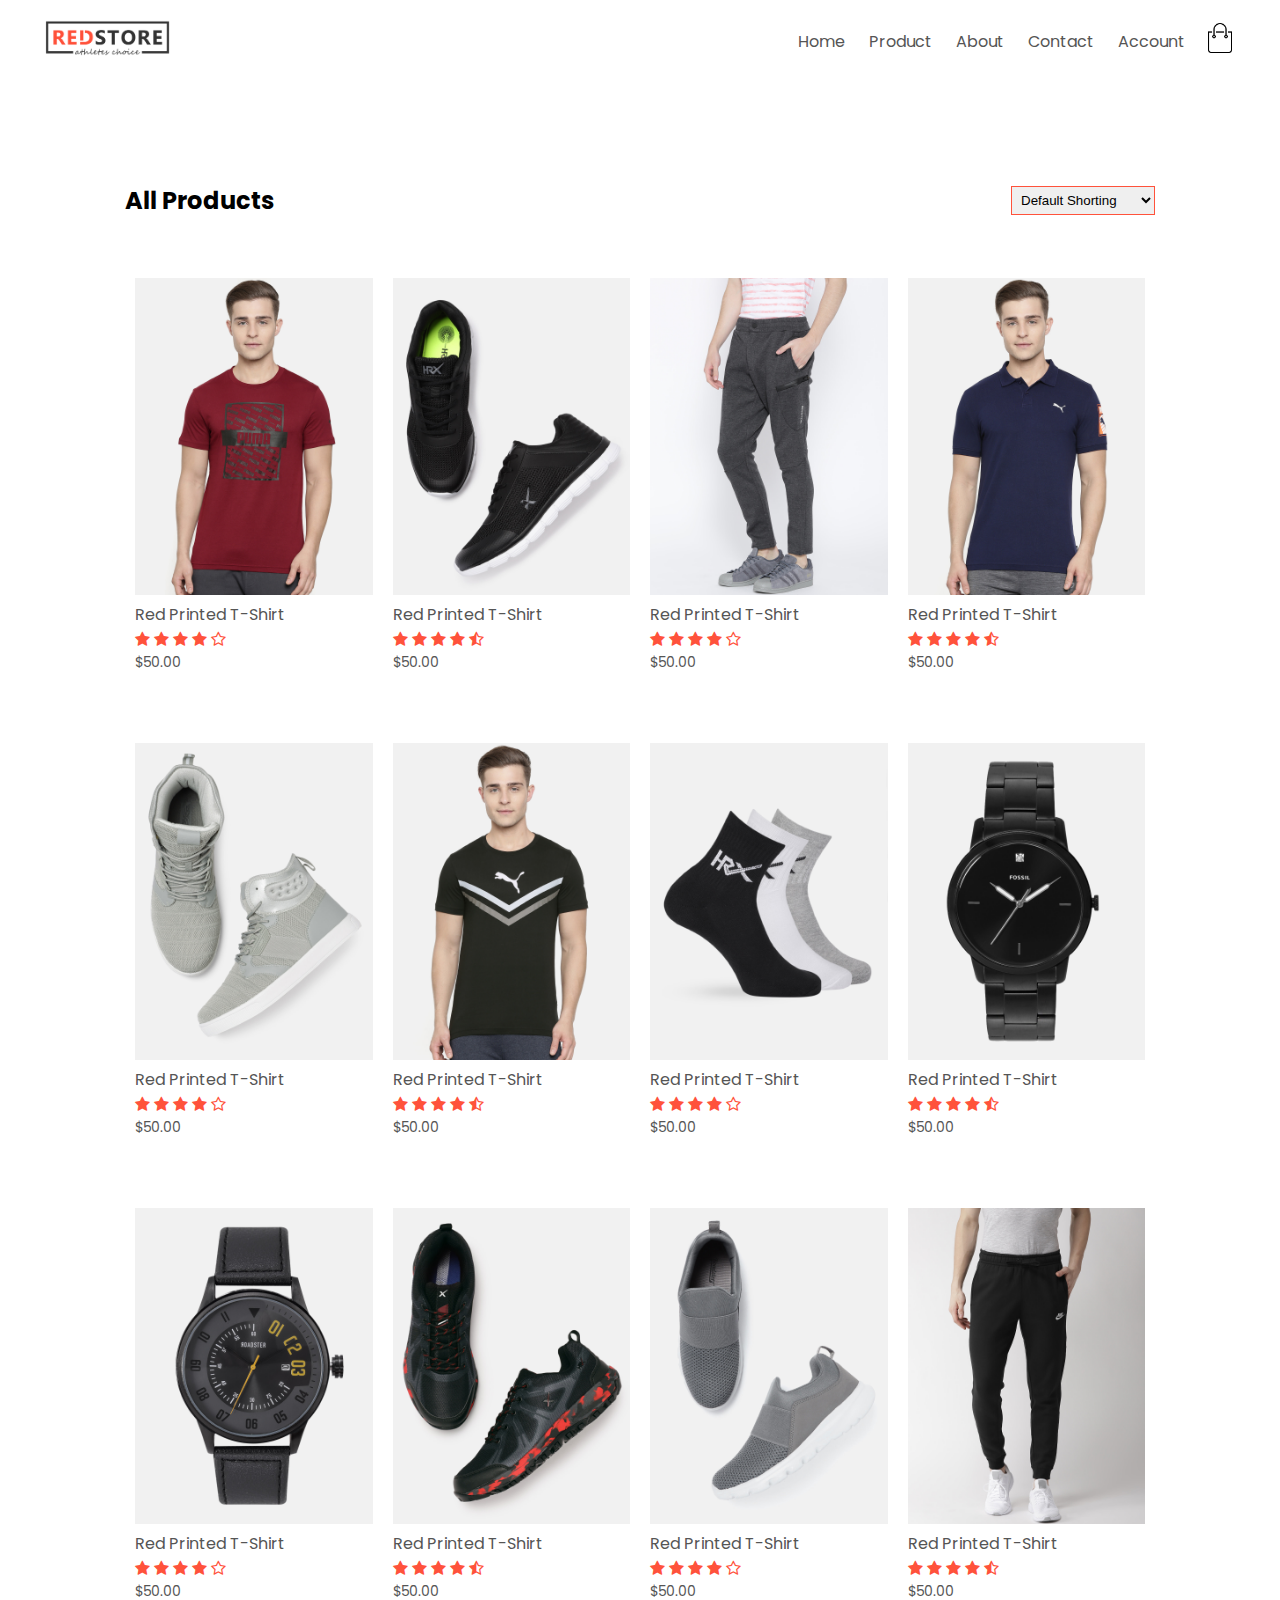
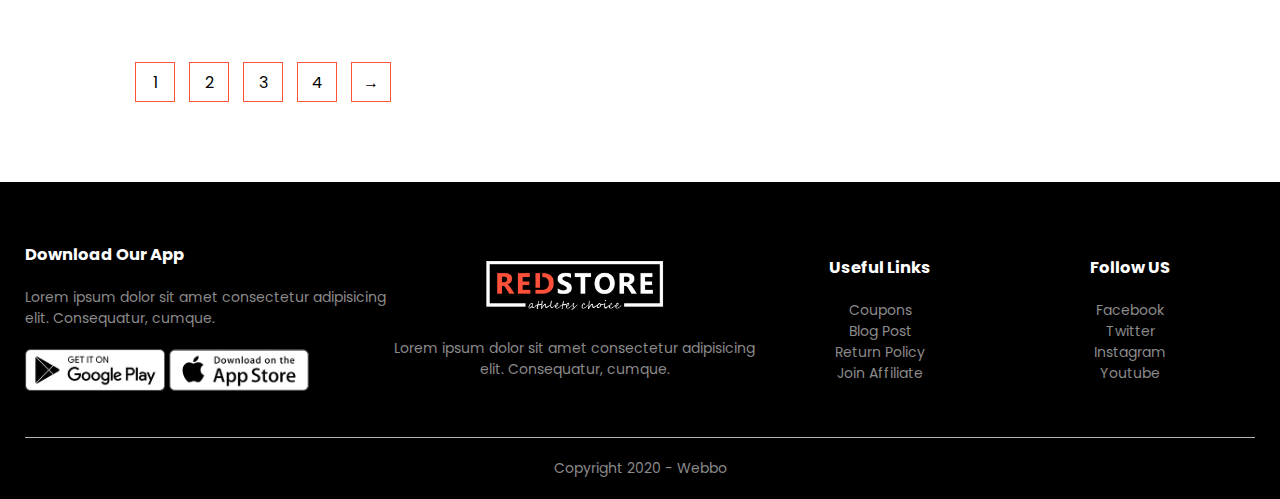
<file: product.html>
<!DOCTYPE html>
<html lang="en">
<head>
    <meta charset="UTF-8">
    <meta http-equiv="X-UA-Compatible" content="IE=edge">
    <meta name="viewport" content="width=device-width, initial-scale=1.0">
    <title>RedStore | Ecommerce Website Design</title>
    <link rel="stylesheet" href="style.css">
    <link rel="preconnect" href="https://fonts.googleapis.com">
<link rel="preconnect" href="https://fonts.gstatic.com" crossorigin>
<link rel="preconnect" href="https://fonts.googleapis.com">
<link rel="preconnect" href="https://fonts.gstatic.com" crossorigin>
<link href="https://fonts.googleapis.com/css2?family=Poppins:wght@300;400;500;600;700&display=swap" rel="stylesheet">
<link rel="stylesheet" href="https://stackpath.bootstrapcdn.com/font-awesome/4.7.0/css/font-awesome.min.css">
</head>
<body>
   
    <div class="container">
        <div class="navbar">
            <div class="logo">
              <a href="index.html"> <img src="images/logo.png" width="125px"> </a> 
            </div>
            <nav>
                <ul id="MenuItems">
                 <li><a href="index.html">Home</a></li>
                 <li><a href="product.html">Product</a></li>
                 <li><a href="">About</a></li>
                 <li><a href="">Contact</a></li>
                 <li><a href="account.html">Account</a></li>
                </ul>
            </nav>
           <a href="cart.html"> <img src="images/cart.png" alt="" width="30px" height="30px"> </a>
            <img src="images/menu.png" class="menu-icon" onclick="menutoggle()">
        </div>
      </div> 


<div class="small-container">
    <div class="row row-2">
        <h2>All Products</h2>
        <select>
            <option value="">Default Shorting</option>
            <option value="">Short by price</option>
            <option value="">Short by popularity</option>
            <option value="">Short by rating</option>
            <option value="">Short by sale</option>
        </select>
    </div>


    <div class="row">
        <div class="col-4">
            <a href="product -detail.html"> <img src="images/product-1.jpg" alt=""></a>
            <h4>Red Printed T-Shirt</h4>
            <div class="rating">
              <i class="fa fa-star"></i>
              <i class="fa fa-star"></i>
              <i class="fa fa-star"></i>
              <i class="fa fa-star"></i>
              <i class="fa fa-star-o"></i>
            </div>
            <p>$50.00</p>
        </div>
        <div class="col-4">
            <img src="images/product-2.jpg" alt="">
            <h4>Red Printed T-Shirt</h4>
            <div class="rating">
              <i class="fa fa-star"></i>
              <i class="fa fa-star"></i>
              <i class="fa fa-star"></i>
              <i class="fa fa-star"></i>
              <i class="fa fa-star-half-o"></i>
            </div>
            <p>$50.00</p>
        </div>
        <div class="col-4">
            <img src="images/product-3.jpg" alt="">
            <h4>Red Printed T-Shirt</h4>
            <div class="rating">
              <i class="fa fa-star"></i>
              <i class="fa fa-star"></i>
              <i class="fa fa-star"></i>
              <i class="fa fa-star"></i>
              <i class="fa fa-star-o"></i>
            </div>
            <p>$50.00</p>
        </div>
        <div class="col-4">
            <img src="images/product-4.jpg" alt="">
            <h4>Red Printed T-Shirt</h4>
            <div class="rating">
              <i class="fa fa-star"></i>
              <i class="fa fa-star"></i>
              <i class="fa fa-star"></i>
              <i class="fa fa-star"></i>
              <i class="fa fa-star-half-o"></i>
            </div>
            <p>$50.00</p>
        </div>
    </div>   
    

    <div class="row">
        <div class="col-4">
            <img src="images/product-5.jpg" alt="">
            <h4>Red Printed T-Shirt</h4>
            <div class="rating">
              <i class="fa fa-star"></i>
              <i class="fa fa-star"></i>
              <i class="fa fa-star"></i>
              <i class="fa fa-star"></i>
              <i class="fa fa-star-o"></i>
            </div>
            <p>$50.00</p>
        </div>
        <div class="col-4">
            <img src="images/product-6.jpg" alt="">
            <h4>Red Printed T-Shirt</h4>
            <div class="rating">
              <i class="fa fa-star"></i>
              <i class="fa fa-star"></i>
              <i class="fa fa-star"></i>
              <i class="fa fa-star"></i>
              <i class="fa fa-star-half-o"></i>
            </div>
            <p>$50.00</p>
        </div>
        <div class="col-4">
            <img src="images/product-7.jpg" alt="">
            <h4>Red Printed T-Shirt</h4>
            <div class="rating">
              <i class="fa fa-star"></i>
              <i class="fa fa-star"></i>
              <i class="fa fa-star"></i>
              <i class="fa fa-star"></i>
              <i class="fa fa-star-o"></i>
            </div>
            <p>$50.00</p>
        </div>
        <div class="col-4">
            <img src="images/product-8.jpg" alt="">
            <h4>Red Printed T-Shirt</h4>
            <div class="rating">
              <i class="fa fa-star"></i>
              <i class="fa fa-star"></i>
              <i class="fa fa-star"></i>
              <i class="fa fa-star"></i>
              <i class="fa fa-star-half-o"></i>
            </div>
            <p>$50.00</p>
        </div>
    </div>

    <div class="row">
        <div class="col-4">
            <img src="images/product-9.jpg" alt="">
            <h4>Red Printed T-Shirt</h4>
            <div class="rating">
              <i class="fa fa-star"></i>
              <i class="fa fa-star"></i>
              <i class="fa fa-star"></i>
              <i class="fa fa-star"></i>
              <i class="fa fa-star-o"></i>
            </div>
            <p>$50.00</p>
        </div>
        <div class="col-4">
            <img src="images/product-10.jpg" alt="">
            <h4>Red Printed T-Shirt</h4>
            <div class="rating">
              <i class="fa fa-star"></i>
              <i class="fa fa-star"></i>
              <i class="fa fa-star"></i>
              <i class="fa fa-star"></i>
              <i class="fa fa-star-half-o"></i>
            </div>
            <p>$50.00</p>
        </div>
        <div class="col-4">
            <img src="images/product-11.jpg" alt="">
            <h4>Red Printed T-Shirt</h4>
            <div class="rating">
              <i class="fa fa-star"></i>
              <i class="fa fa-star"></i>
              <i class="fa fa-star"></i>
              <i class="fa fa-star"></i>
              <i class="fa fa-star-o"></i>
            </div>
            <p>$50.00</p>
        </div>
        <div class="col-4">
            <img src="images/product-12.jpg" alt="">
            <h4>Red Printed T-Shirt</h4>
            <div class="rating">
              <i class="fa fa-star"></i>
              <i class="fa fa-star"></i>
              <i class="fa fa-star"></i>
              <i class="fa fa-star"></i>
              <i class="fa fa-star-half-o"></i>
            </div>
            <p>$50.00</p>
        </div>
    </div>

    <div class="page-btn">
        <span>1</span>
        <span>2</span>
        <span>3</span>
        <span>4</span>
        <span>&#8594;</span>
    </div>
</div>







<!-- -------footer------- -->
<div class="footer">
    <div class="container">
        <div class="row">
            <div class="footer-col-1">
                <h3>Download Our App</h3>
                <p>Lorem ipsum dolor sit amet consectetur adipisicing elit. Consequatur, cumque. </p>
                <div class="app-logo">
                    <img src="images/play-store.png" alt="">
                    <img src="images/app-store.png" alt="">
                </div>
            </div>
            <div class="footer-col-2">
                <img src="images/logo-white.png" alt="">
                <p>Lorem ipsum dolor sit amet consectetur adipisicing elit. Consequatur, cumque. </p>
            </div>
            <div class="footer-col-3">
                <h3>Useful Links</h3>
                <ul>
                    <li>Coupons</li>
                    <li>Blog Post</li>
                    <li>Return Policy</li>
                    <li>Join Affiliate</li>
                </ul>
            </div>
            <div class="footer-col-4">
                <h3>Follow US</h3>
                <ul>
                    <li>Facebook</li>
                    <li>Twitter</li>
                    <li>Instagram</li>
                    <li>Youtube</li>
                </ul>
            </div>
        </div>
        <hr>
        <p class="copyright">Copyright 2020 - Webbo</p>
    </div>
</div>
<!-- ----------js for toggle menu----- -->
<script>
    var MenuItems = document.getElementById("MenuItems");
    MenuItems.style.maxHeight ="0px";

    function menutoggle(){
        if (MenuItems.style.maxHeight=="0px")
        {
            MenuItems.style.maxHeight ="200px";
        }
        else
        {
            MenuItems.style.maxHeight ="0px";
        }
    }
</script>
</body>
</html>
</file>
<file: style.css>
*{
    margin: 0;
    padding: 0;
    box-sizing: border-box;
    
}
body{
    font-family: 'Poppins', sans-serif;
}
.navbar{
    display: flex;
    align-items: center;
    padding: 20px;
}
nav{
    flex: 1;
    text-align: right;
}
nav ul{
    display: inline-block;
    list-style-type: none;
}
nav ul li{
    display: inline-block;
    margin-right: 20px;
}
a{
    text-decoration: none;
    color: #555;
}
p{
    color: #555;
}
.container{
    max-width: 1300px;
    margin: auto;
    padding-left: 25px;
    padding-right: 25px;
}
.row{
    display: flex;
    align-items: center;
    flex-wrap: wrap;
    justify-content: space-between;

}
.col-2{
    flex-basis: 50%;
    min-width: 300px;
}
.col-2 img{
    max-width: 100%;
    padding: 50px 0;
}
.col-2 h1{
    font-size: 50px;
    line-height:60px;
    margin: 25px 0;
    
}
.btn{
    display: inline-block;
    background: #ff523b;
    color: #fff;
    padding: 8px 30px ;
    margin: 30px 0;
    border-radius: 30px;
    transition: background 0.5s;
}
.btn:hover{
    background: #563434;
}
.header{
    background: radial-gradient(#fff,#ffd6d6);
}
.header .row{
    margin-top: 70px;
}
.categories{
    margin: 70px 0;
}
.col-3{
    flex-basis: 30%;
    min-width: 250px;
    margin-bottom: 30px;
}
.col-3 img{
    width: 100%;
}
.small-container{
    max-width: 1080px;
    margin: auto;
    padding-left: 25px;
    padding-right: 25px;
}
.col-4{
     flex-basis: 25%;
     padding: 10px;
     min-width: 200px;
     margin-bottom: 50px;
     transition: transform 0.5s;
}
.col-4 img{
    width: 100%;
}
.title{
    text-align: center;
    margin: 0 auto 80px;
    position: relative;
    line-height: 60px;
    color: #555;
}
.title::after{
    content: '';
    background: #ff523b;
    width: 80px;
    height: 5px;
    border-radius: 5px;
    position:absolute;
    bottom: 0;
    left: 50%;
    transform: translate(-50%);

}
h4{
    color: #555;
    font-weight: normal;

}
.col-4 p{
    font-size: 14px;
}
.rating .fa{
    color: #ff523b;
}
.col-4:hover{
transform: translateY(-10px);
}
/* -----offer-------- */
.offer{
    background: radial-gradient(#fff,#ffd6d6);
    margin-top: 80px;
    padding: 30px 0;
}
.col-2 .offer-img{
    padding: 50px;
}
small{
   color: #555; 
}

/* --------testimonials------- */
.testimonials{
    padding-top: 100px;
}
.testimonials .col-3{
    text-align: center;
    padding: 40px 20px;
    box-shadow: 0 0 20px 0px rgba(0,0,0,0.1) ;
    cursor: pointer;
    transition: transform 0.5s;
}
.testimonials .col-3 img{
    width: 100px;
    margin-top: 20px;
    border-radius: 30%;
}
.testimonials .col-3:hover{
    transform: translateY(-10px);
}
.fa.fa-quote-left{
    font-size:34px ;
    color: #ff523b;
}
.col-3 p{
    font-size: 12px;
    margin:12px 0 ;
    color: #777;

}
.testimonials .col-3 h3{
    font-weight: 600;
    color: #555;
    font-size: 16px;
}
/* -------brands----- */
.brands{
    margin: 100px auto;

}
.col-5{
    width: 160px;

}
.col-5 img{
    width: 100%;
    cursor: pointer;
    filter: grayscale(100%);
    transition:  0.5s;
}
.col-5 img:hover{
    filter: grayscale(0%);
    width:125%

}
/* ---------footer------- */

.footer{
    background: #000;
    color: #8a8a8a;
    font-size:14px;
    padding: 60px 0 20px;

}
.footer p{
    color: #8a8a8a;
}
.footer h3{
    color: #fff;
    margin-bottom: 20px;
}
.footer-col-1, .footer-col-2,.footer-col-3,.footer-col-4{
    min-width: 250px;
    margin-bottom: 20px;
}
.footer-col-1{
    flex-basis: 30%;
}
.footer-col-2{
    flex:1;
    text-align: center;
}
.footer-col-2 img{
   width: 180px; 
   margin-bottom: 20px;
}
.footer-col-3,.footer-col-4{
    flex-basis: 12%;
    text-align: center;
}
ul{
    list-style: none;
}
.app-logo{
    margin-top: 20px;
}
.app-logo img{
    width: 140px;
}
.footer hr{
    border: none;
    background: #b5b5b5;
    height: 1px;
    margin: 20px 0;
}
.copyright{
    text-align: center;
}
.menu-icon{
    display: none;
    width: 28px;
    margin-left: 20px;
}

/* --------all products page */

.row-2{
    justify-content: space-between;
    margin: 100px auto 50px;
}
select{
    border: 1px solid #ff523b;
    padding: 5px;

}
select:focus{
    outline: none;
}

.page-btn{
    margin: 0 auto 80px ;
}

.page-btn span{
    display: inline-block;
    border: 1px solid #ff523b;
    margin-left: 10px;
    width: 40px;
    height: 40px;
    text-align: center;
    line-height: 40px;
    cursor: pointer;
    transition: 0.5s;
}
.page-btn span:hover{
    background: #ff523b;
    color: #fff;
}
/* --------single product details------ */
.single-product{
    margin-top: 80px;
}
.single-product .col-2 img{
    padding: 0;
}
.single-product .col-2{
    padding: 20px;
}
.single-product h4{
    margin: 20px 0;
    font-size: 22px;
    font-weight: bold;


}
.single-product select{
    display: block;
    padding: 10px;
    margin-top: 20px;
}
.single-product input{
    width: 50px;
    height: 40px;
    padding-left: 10px;
    font-size: 20px;
    margin-right: 10px;
    border: 1px solid #ff523b;
}
input:focus{
    outline: none;
}

.single-product .fa{
    color: #ff523b;
    margin-left:10px ;
}
.small-img-row{
    display: flex;
    justify-content: space-between;
}
.small-img-col{
    flex-basis: 24%;
    cursor: pointer;
}



/* --------------------cart items---- */
.cart-page{
    margin: 80px auto;
    
}
table{
    width: 100%;
    border-collapse: collapse;
}


.cart-info{
    display:flex ;
    flex-wrap: wrap;
}
th{
    text-align: left;
    padding: 5px;
    color: #fff;
    background: #ff523b;
    font-weight: normal;

}
td{
    padding: 10px 5px;
}
td input{
    width: 40px;
    height: 30px;
    padding: 5px;
}
td a{
    color: #ff523b;
    font-size: 12px;
}
td img{
    width: 80px;
    height: 80px;
    margin-right:10px ;
}

.total-price{
    display: flex;
    justify-content: flex-end;
}
.total-price table{
    border-top:3px solid #ff523b;
    width: 100%;
    max-width: 370px;
}
td:last-child{
    text-align: right;
}
th:last-child{
    text-align: right;
}

/* --------account page-------- 0*/
.account-page{
    padding: 50px 0;
    background: radial-gradient(#fff,#ffd6d6);
}

.form-container{
    background: #fff;
    width: 300px;
    height: 400px;
    position: relative;
    text-align: center;
    padding: 20px 0;
    margin: auto;
    box-shadow: 0 0 20px 0px rgba(0,0,0,0.1);
    overflow: hidden;

}
.form-container span{
    font-weight: bold;
    padding: 0 10px;
    color: #555;
    cursor: pointer;
    width: 100px;
    display: inline-block;
}
.form-btn{
    display: inline-block;
}
.form-container form{
    max-width: 300px;
    padding: 0 20px;
    position: absolute;
    top: 130px;
    transition: transform 1s;
}
form input{
    width: 100%;
    height: 30px;
    margin: 10px 0;
    padding: 0 10px;
    border: 1px solid #ccc;
}
form .btn{
    width: 100%;
    border: none;
    cursor: pointer;
    margin: 10px 0;
}
form .btn:focus{
    outline: none;
}
#LoginForm{
    left: -300px;
}
#RegForm{
    Left:0;
}

form a{
    font-size: 12px;
}
#Indicator{
    width: 100px;
    border: none;
    background: #ff523b;
    height: 3px;
    margin-top: 8px;
    transform: translateX(100px);
    transition: transfrom 1s;
}






/* ---------media query for menu-------- */
@media only screen and (max-width:800px){
    nav ul{
        position: absolute;
        top: 70px;
        left: 0;
        background: #333;
        width: 100%;
        overflow: hidden;
        transition: max-height 0.5s;
    }
    nav ul li{
        display: block;
        margin-right: 50px;
        margin-top: 10px;
        margin-bottom: 10px;
    }
    nav ul li a{
     color: #fff;

    }

    .menu-icon{
        display: block;
        cursor: pointer;
    }

}
/* -media query for less than 600 screen size */
@media only screen and (max-width:600px){

.row{
    text-align: center;

}
.col-2,.col-3,.col-4{
    flex-basis: 100%;

}
.single-product .row{
    text-align: left;
}
.single-product .col-2{
    padding: 20px 0;
}
.single-product h1{
    font-size:26px ;
    line-height: 32px;
}


}
</file>
